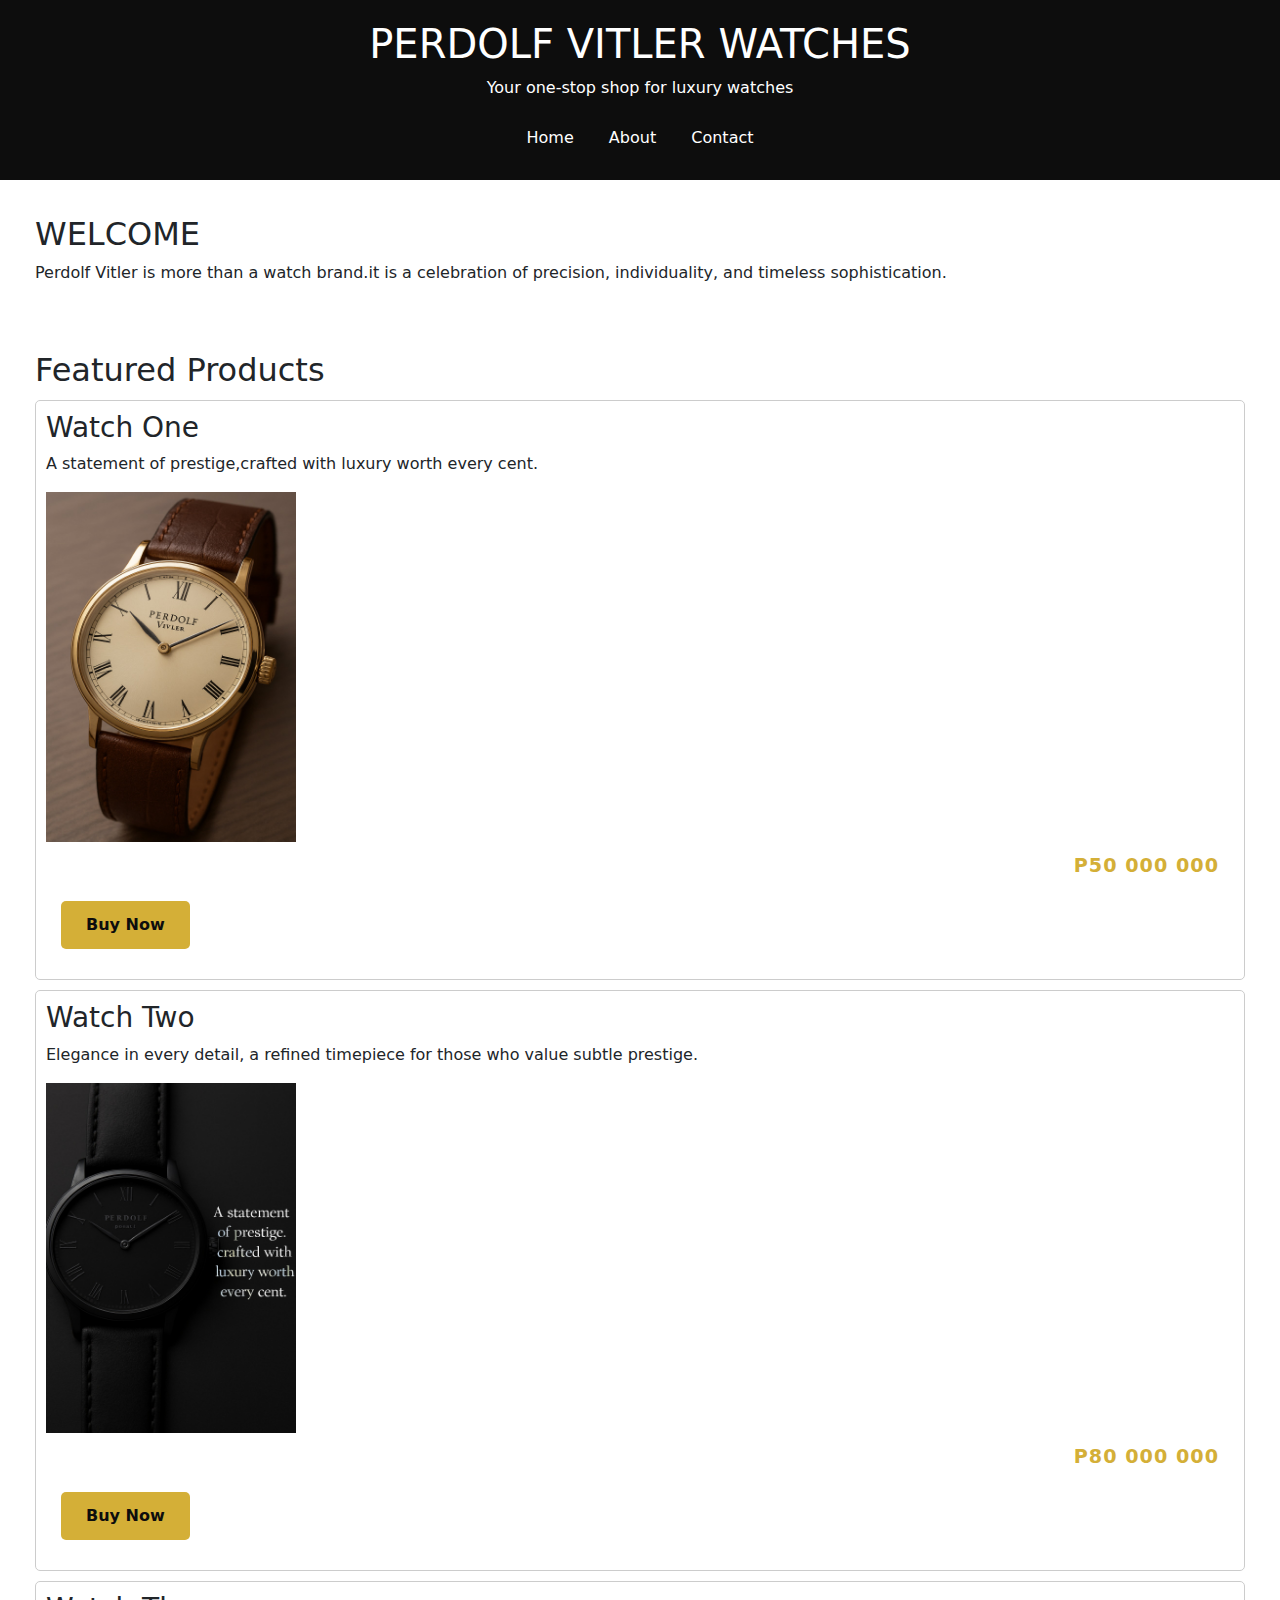
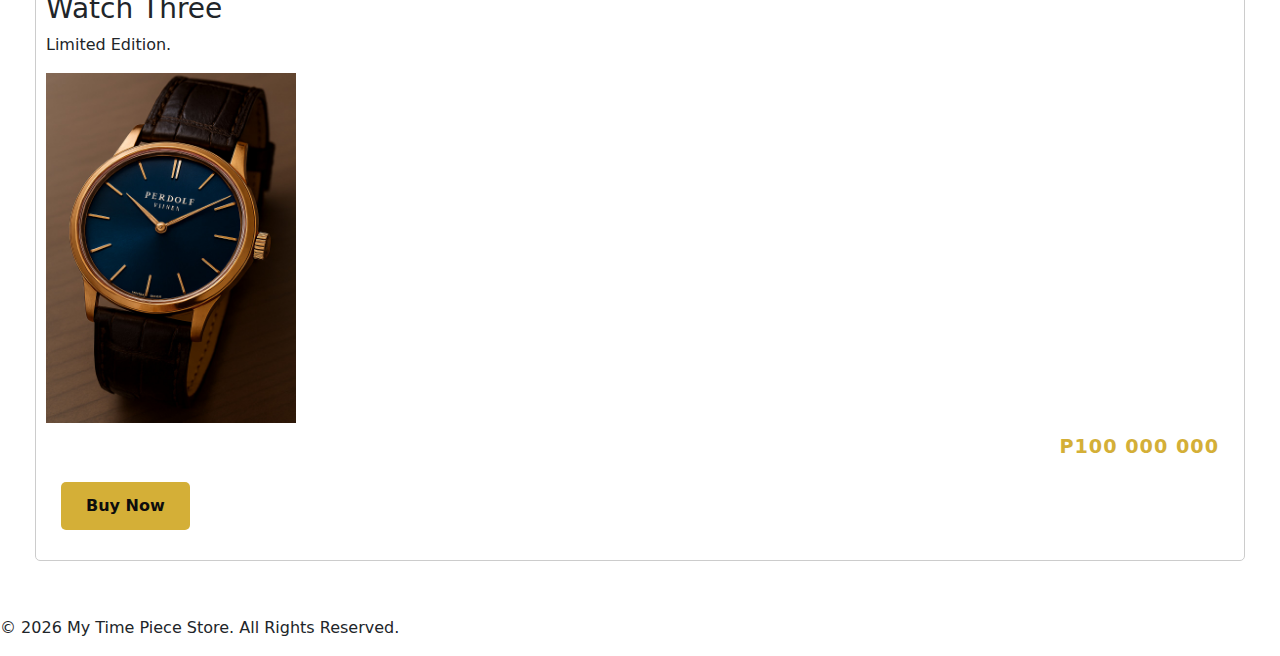
<file: index.html>
<!DOCTYPE html>
<html lang="en">
<head>
   <meta charset="UTF-8">
   <title>PERDOLF VITLER WATCHES</title>
   <link rel="stylesheet" href="style.css">
   <!--Bootstrap CSS-->
   <link href="https://cdn.jsdelivr.net/npm/bootstrap@5.3.0/dist/css/bootstrap.min.css" rel="stylesheet">
</head>
<body>

   <!--Header Section-->
   <header>
     <h1>PERDOLF VITLER WATCHES</h1>
     <p>Your one-stop shop for luxury watches</p>

   <nav>
      
<a href="index.html">Home</a>
     <a href="about.html">About</a>
     <a href="contact.html">Contact</a>
   </nav>
   </header>


   <!--Main Content-->
   <main>
      
       <section>
           <h2>WELCOME</h2>
           <p>
             Perdolf Vitler is more than a watch brand.it is a celebration of precision, individuality, and timeless sophistication. 
           </p>


       </section>
            
       <section>
          <h2>Featured Products</h2>

          <div class="product">
               <h3>Watch One</h3>
               <p>A statement of prestige,crafted with luxury worth every cent.</p> 
               <img src="WhatsApp Image 2026-02-22 at 02.11.14.jpeg" width="250" height="350">
               <span class="price">P50 000 000</span>
               <a href="checkout.html" class="btn-buy">Buy Now</a>
          </div>

          <div class="product">
               <h3>Watch Two</h3>
               <p>Elegance in every detail, a refined timepiece for those who value subtle prestige.</p>
               <img src="WhatsApp Image 2026-02-22 at 02.28.33.jpeg" width="250" height="350">
               <span class="price">P80 000 000</span>
               <a href="checkout.html" class="btn-buy">Buy Now</a>
          </div>

          <div class="product">
               <h3>Watch Three</h3>
               <p>Limited Edition.</p>
               <img src="WhatsApp Image 2026-02-22 at 02.36.20.jpeg" width="250" height="350">
               <span class="price">P100 000 000</span>
               <a href="checkout.html" class="btn-buy">Buy Now</a>
          </div>
        </section>

    </main>

    <!--Footer-->
    <footer>
        <p>&copy; 2026 My Time Piece Store. All Rights Reserved.</p>
    </footer>

   <!--Bootstrap JS and dependencies-->
     <script src="https://cdn.jsdelivr.net/npm/@popperjs/core@2.11.6/dist/umd/popper.min.js"></script>
     <script src="https://cdn.jsdelivr.net/npm/bootstrap@5.3.0/dist/js/bootstrap.min.js"></script>
           
    </body>

    </html>
</file>
<file: style.css>
/* Reset default browser spacing */
body {
     margin: 0;
     font-family:Arial, sans-serif;
     background-color: #f4f4f4;
}

/*Header */
header {
     background-color: #0d0d0d;
     color: white;
     padding: 20px;
     text-align: center;
}

/* Navigation */
nav {
    background-color: #0d0d0d;
    padding: 10px;
    text align: center;
}

nav a {
    color: white;
    text-decoration: none;
    margin: 0 15px;
    font weight: bold;
}

nav a;hover {
     text-decoration: underline;
}

/*Main content */
main {
       padding: 20px;
}

/*sections*/
section {
          background-ccolor: white;
          padding:15px;
          margin-bottom: 20px;
          border radius: 5px;
}

/*Products */
.product {
          border: 1px solid #ccc;
          padding: 10px;
          margin-top: 10px;
          border-radius: 5px;
}

/*Price Styling */
.price {
        display: block;
        font-size: 1.2rem;
        font-weight: bold;
        color: #d4af37; /* gold accent */
        margin: 10px 15px 20px;
        text-align: right;
        letter-spacing: 1px;
}

.card:hover .price {
  color: #fff;
  background: linear-gradient(to right, #d4af37, #b8860b);
  -webkit-background-clip: text;
  -webkit-text-fill-color: transparent;
}

/*Buy Now Button */
.btn-buy {
     display: inline-block;
     margin: 0 15px 20px;
     padding: 12px 25px;
     font-size: 1rem;
     font-weight: bold;
     text-decoration: none;
     color: #0d0d0d; /* dark text */
     background: #d4af37; /* gold button */
     border-radius: 5px;
     transition: all 0.3s ease;
}

btn-buy:hover {
     background: #b8860b; /* deeper gold */
     color: #fff; /* white text on hover */
     box-shadow: 0 5px 15px rgba(212, 175, 55, 0.4};
     transform: translateY(-3px);
}

     


/* Footer */
footer {
        background-color: #2c3e50;
        color: white;
        text-align: center;
        paddig: 10px;

}
</file>
